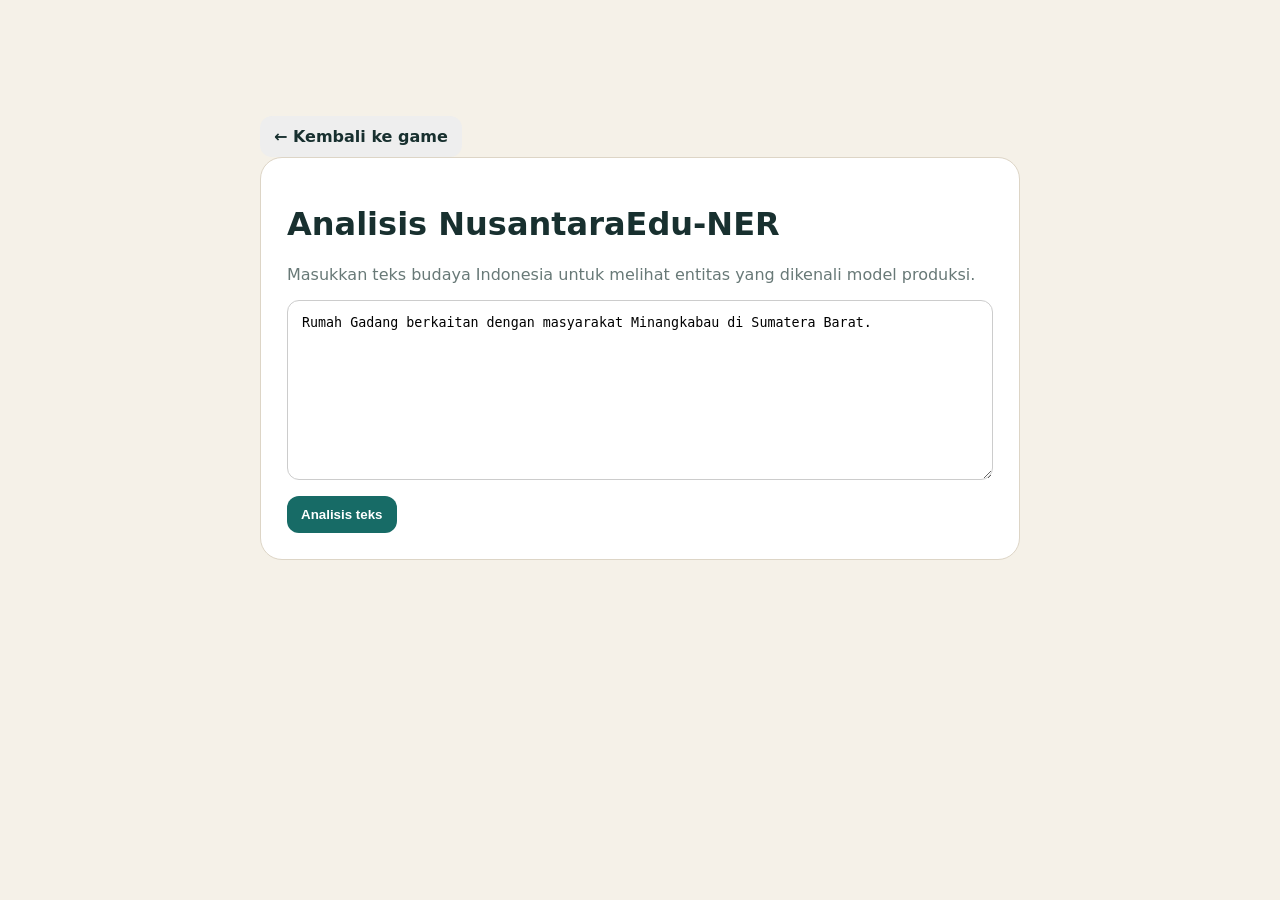
<file: web/ner.html>
<!doctype html><html lang="id"><head><meta charset="utf-8"><meta name="viewport" content="width=device-width,initial-scale=1"><title>NusantaraEdu-NER</title><style>body{font-family:system-ui;margin:0;background:#f5f1e8;color:#18302f}.x{max-width:760px;margin:80px auto;padding:24px}.card{background:white;border:1px solid #ddd5c6;border-radius:22px;padding:26px}textarea{width:100%;min-height:180px;padding:14px;border:1px solid #ccc;border-radius:12px;box-sizing:border-box}button,a{display:inline-block;margin-top:12px;padding:11px 14px;border-radius:12px;border:0;background:#176b66;color:white;text-decoration:none;font-weight:700}.e{display:flex;justify-content:space-between;border-top:1px solid #eee;padding:10px 0}.muted{color:#687977}</style></head><body><div class="x"><a href="/" style="background:#eee;color:#18302f">← Kembali ke game</a><div class="card"><h1>Analisis NusantaraEdu-NER</h1><p class="muted">Masukkan teks budaya Indonesia untuk melihat entitas yang dikenali model produksi.</p><textarea id="t">Rumah Gadang berkaitan dengan masyarakat Minangkabau di Sumatera Barat.</textarea><br><button onclick="go()">Analisis teks</button><div id="out"></div></div></div><script>const esc=s=>String(s).replace(/[&<>"']/g,c=>({'&':'&amp;','<':'&lt;','>':'&gt;','"':'&quot;',"'":'&#39;'}[c]));async function go(){out.innerHTML='<p>Menganalisis…</p>';const r=await fetch('/api/predict',{method:'POST',headers:{'Content-Type':'application/json'},body:JSON.stringify({text:t.value})});const d=await r.json();out.innerHTML='<h3>Entitas</h3>'+(d.entities||[]).map(e=>`<div class="e"><b>${esc(e.text)}</b><span>${esc(e.label)}</span></div>`).join('')}</script></body></html>
</file>
